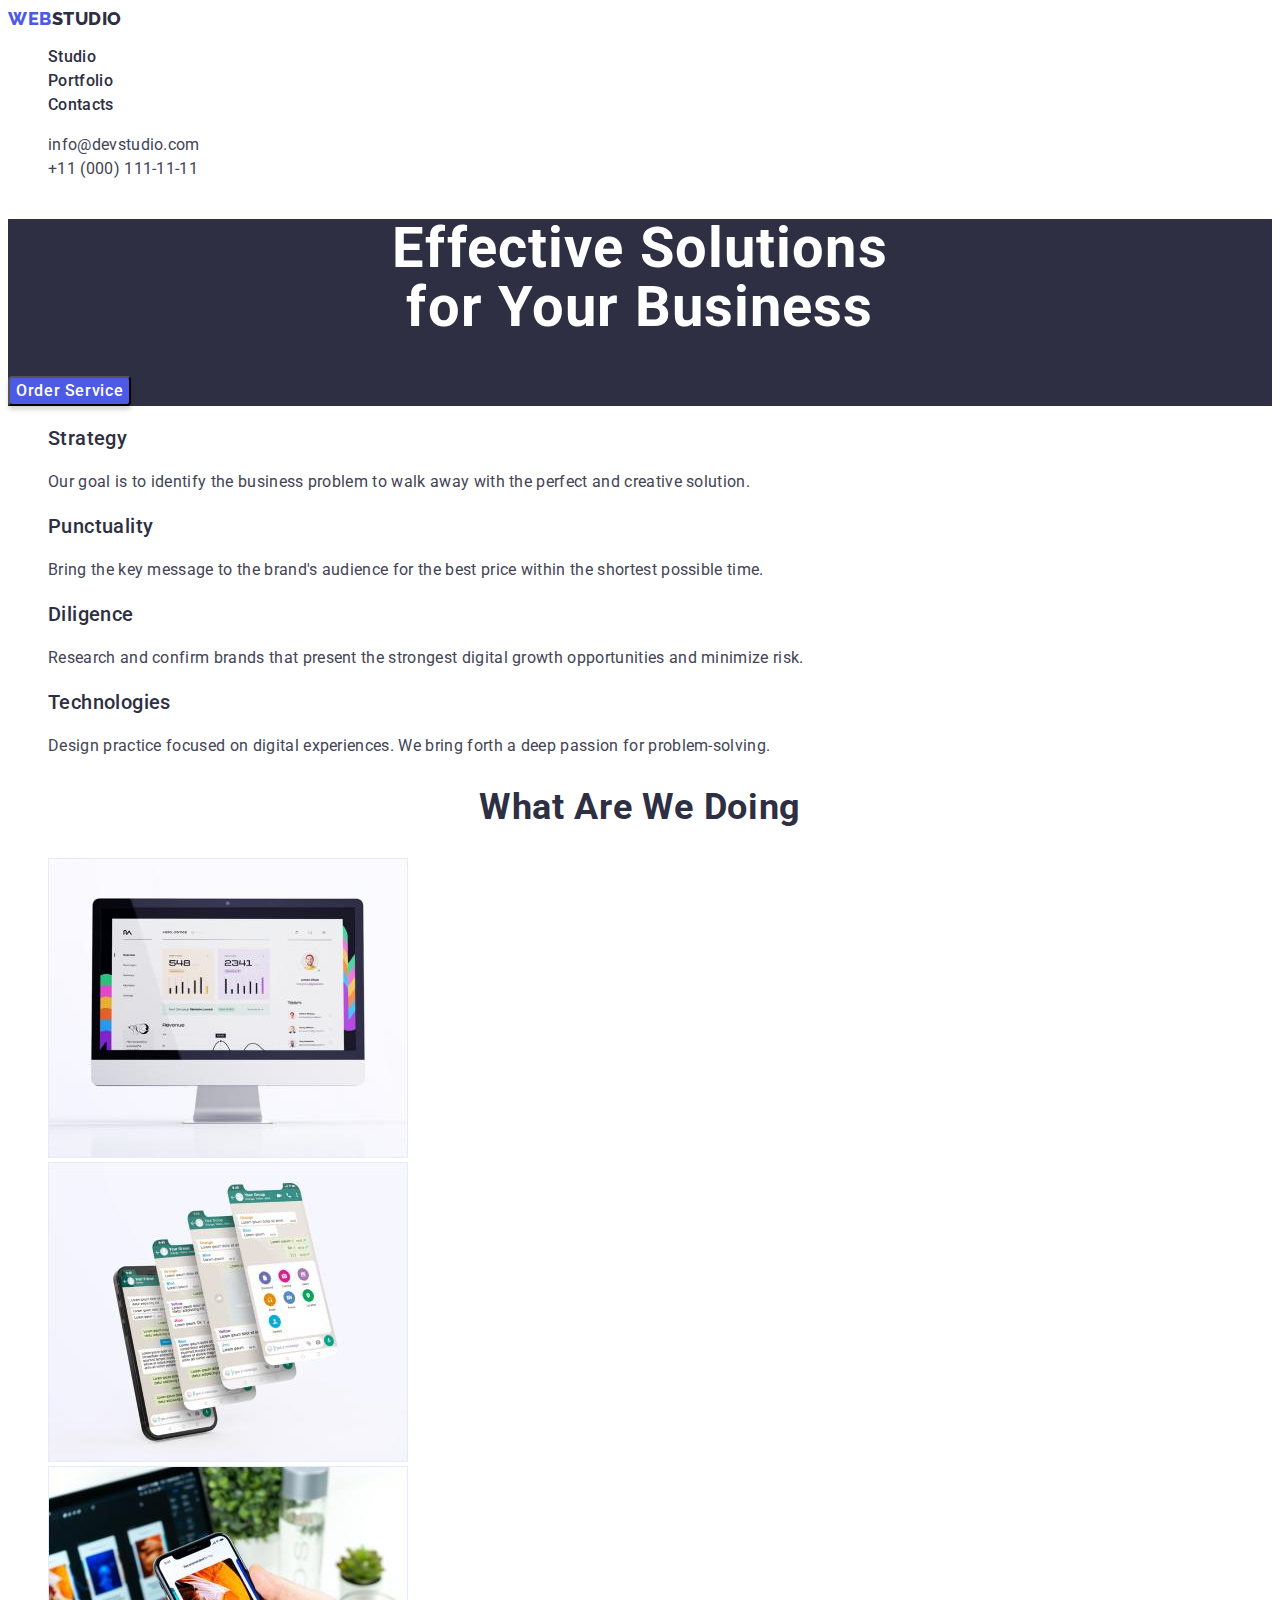
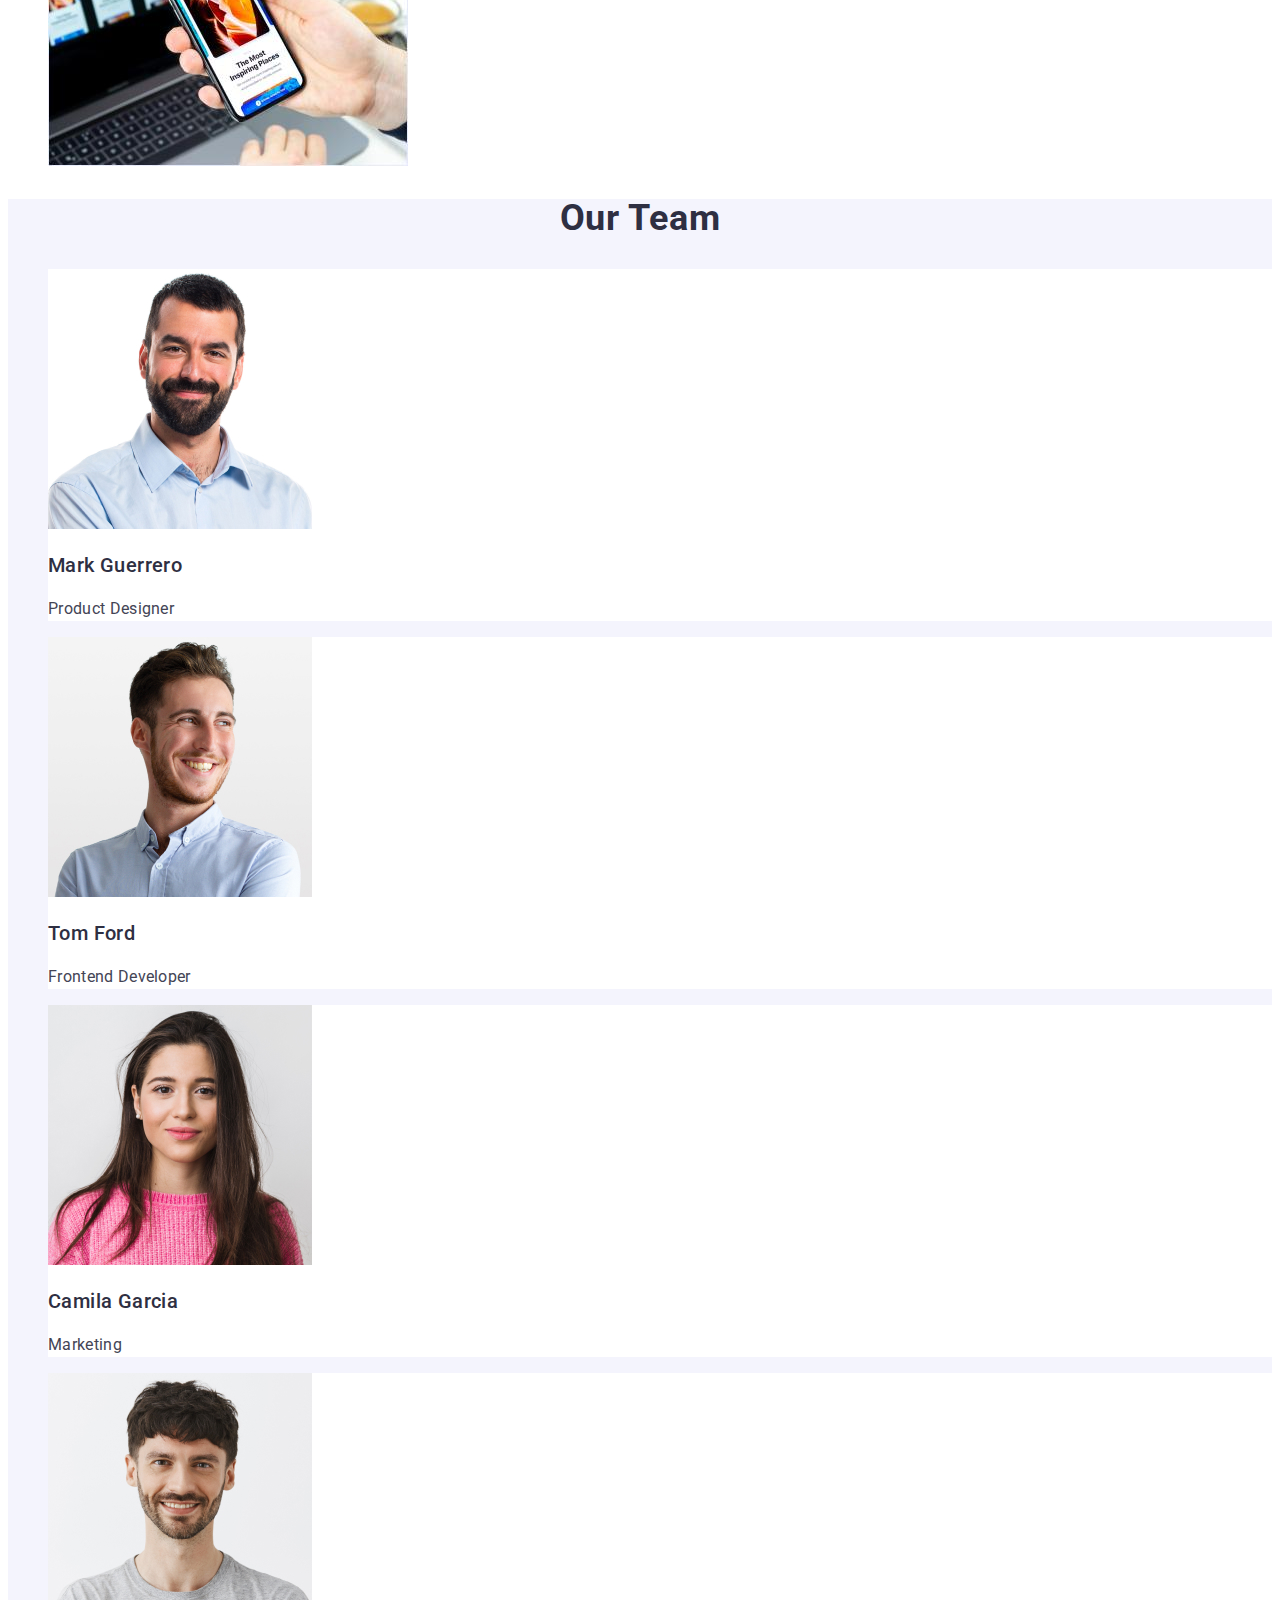
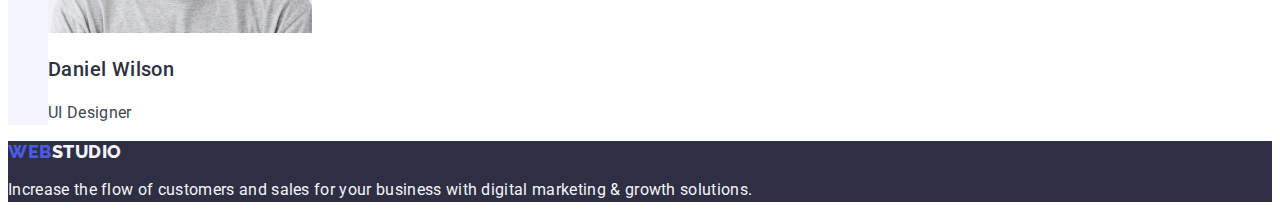
<file: index.html>
<!DOCTYPE html>
<html lang="en">
  <head>
    <meta charset="UTF-8" />
    <meta http-equiv="X-UA-Compatible" content="IE=edge" />
    <meta name="viewport" content="width=device-width, initial-scale=1.0" />
    <title>WebStudio</title>
    <link rel="preconnect" href="https://fonts.googleapis.com" />
    <link rel="preconnect" href="https://fonts.gstatic.com" crossorigin />
    <link
      href="https://fonts.googleapis.com/css2?family=Raleway:wght@800&family=Roboto:wght@400;500;700;900&display=swap"
      rel="stylesheet"
    />
    <link rel="stylesheet" href="./css/styles.css" />
  </head>
  <body>
    <header class="page-header">
      <nav class="header-navigation">
        <a class="header-logo link" href="./indeks.html"
          >Web<span class="logo-span">Studio</span></a
        >
        <ul class="navigation-list list">
          <li>
            <a class="navigation-item link" href="./index.html">Studio</a>
          </li>
          <li>
            <a class="navigation-item link" href="./portfolio.html"
              >Portfolio</a
            >
          </li>
          <li>
            <a class="navigation-item link" href="">Contacts</a>
          </li>
        </ul>
      </nav>
      <address class="header-contacts">
        <ul class="contacts-list list">
          <li>
            <a class="contact-item link" href="mailto:info@devstudio.com"
              >info@devstudio.com</a
            >
          </li>
          <li>
            <a class="contact-item link" href="tel:+11(000)1111111"
              >+11 (000) 111-11-11</a
            >
          </li>
        </ul>
      </address>
    </header>
    <main>
      <section class="section-hero">
        <h1 class="hero-title">
          Effective Solutions <br />
          for Your Business
        </h1>
        <button type="button" class="hero-btn">Order Service</button>
      </section>

      <section class="section">
        <h2 hidden class="section-title">Advantages</h2>
        <ul class="section-list list">
          <li>
            <h3 class="section-title">Strategy</h3>
            <p class="title-text">
              Our goal is to identify the business problem to walk away with the
              perfect and creative solution.
            </p>
          </li>
          <li>
            <h3 class="section-title">Punctuality</h3>
            <p class="title-text">
              Bring the key message to the brand's audience for the best price
              within the shortest possible time.
            </p>
          </li>
          <li>
            <h3 class="section-title">Diligence</h3>
            <p class="title-text">
              Research and confirm brands that present the strongest digital
              growth opportunities and minimize risk.
            </p>
          </li>
          <li>
            <h3 class="section-title">Technologies</h3>
            <p class="title-text">
              Design practice focused on digital experiences. We bring forth a
              deep passion for problem-solving.
            </p>
          </li>
        </ul>
      </section>
      <section class="what-section">
        <h2 class="what-title">What are we doing</h2>
        <ul class="list">
          <li>
            <img
              src="./images/img1.jpg"
              alt="Computer monitor"
              width="360"
              height="300"
            />
          </li>
          <li>
            <img
              src="./images/img2.jpg"
              alt="WhatsApp on a mobile phone"
              width="360"
              height="300"
            />
          </li>
          <li>
            <img
              src="./images/img3.jpg"
              alt="Mobile phone"
              width="360"
              height="300"
            />
          </li>
        </ul>
      </section>
      <section class="team-section">
        <h2 class="our-title">Our Team</h2>
        <ul class="list">
          <li class="team-professions">
            <img src="./images/photo3.jpg" alt="Mark Guerrero" />
            <h3 class="team-title">Mark Guerrero</h3>
            <p class="team-text">Product Designer</p>
          </li>
          <li class="team-professions">
            <img src="./images/photo2.jpg" alt="Tom Ford" />
            <h3 class="team-title">Tom Ford</h3>
            <p class="team-text">Frontend Developer</p>
          </li>
          <li class="team-professions">
            <img src="./images/photo1.jpg" alt="Camila Garcia" />
            <h3 class="team-title">Camila Garcia</h3>
            <p class="team-text">Marketing</p>
          </li>
          <li class="team-professions">
            <img src="./images/photo.jpg" alt="Daniel Wilson" />
            <h3 class="team-title">Daniel Wilson</h3>
            <p class="team-text">UI Designer</p>
          </li>
        </ul>
      </section>
    </main>
    <footer class="footer">
      <a class="footer-logo link" href="./indeks.html"
        >Web<span class="span-logo">Studio</span></a
      >
      <p class="footer-text">
        Increase the flow of customers and sales for your business with digital
        marketing & growth solutions.
      </p>
    </footer>
  </body>
</html>
</file>
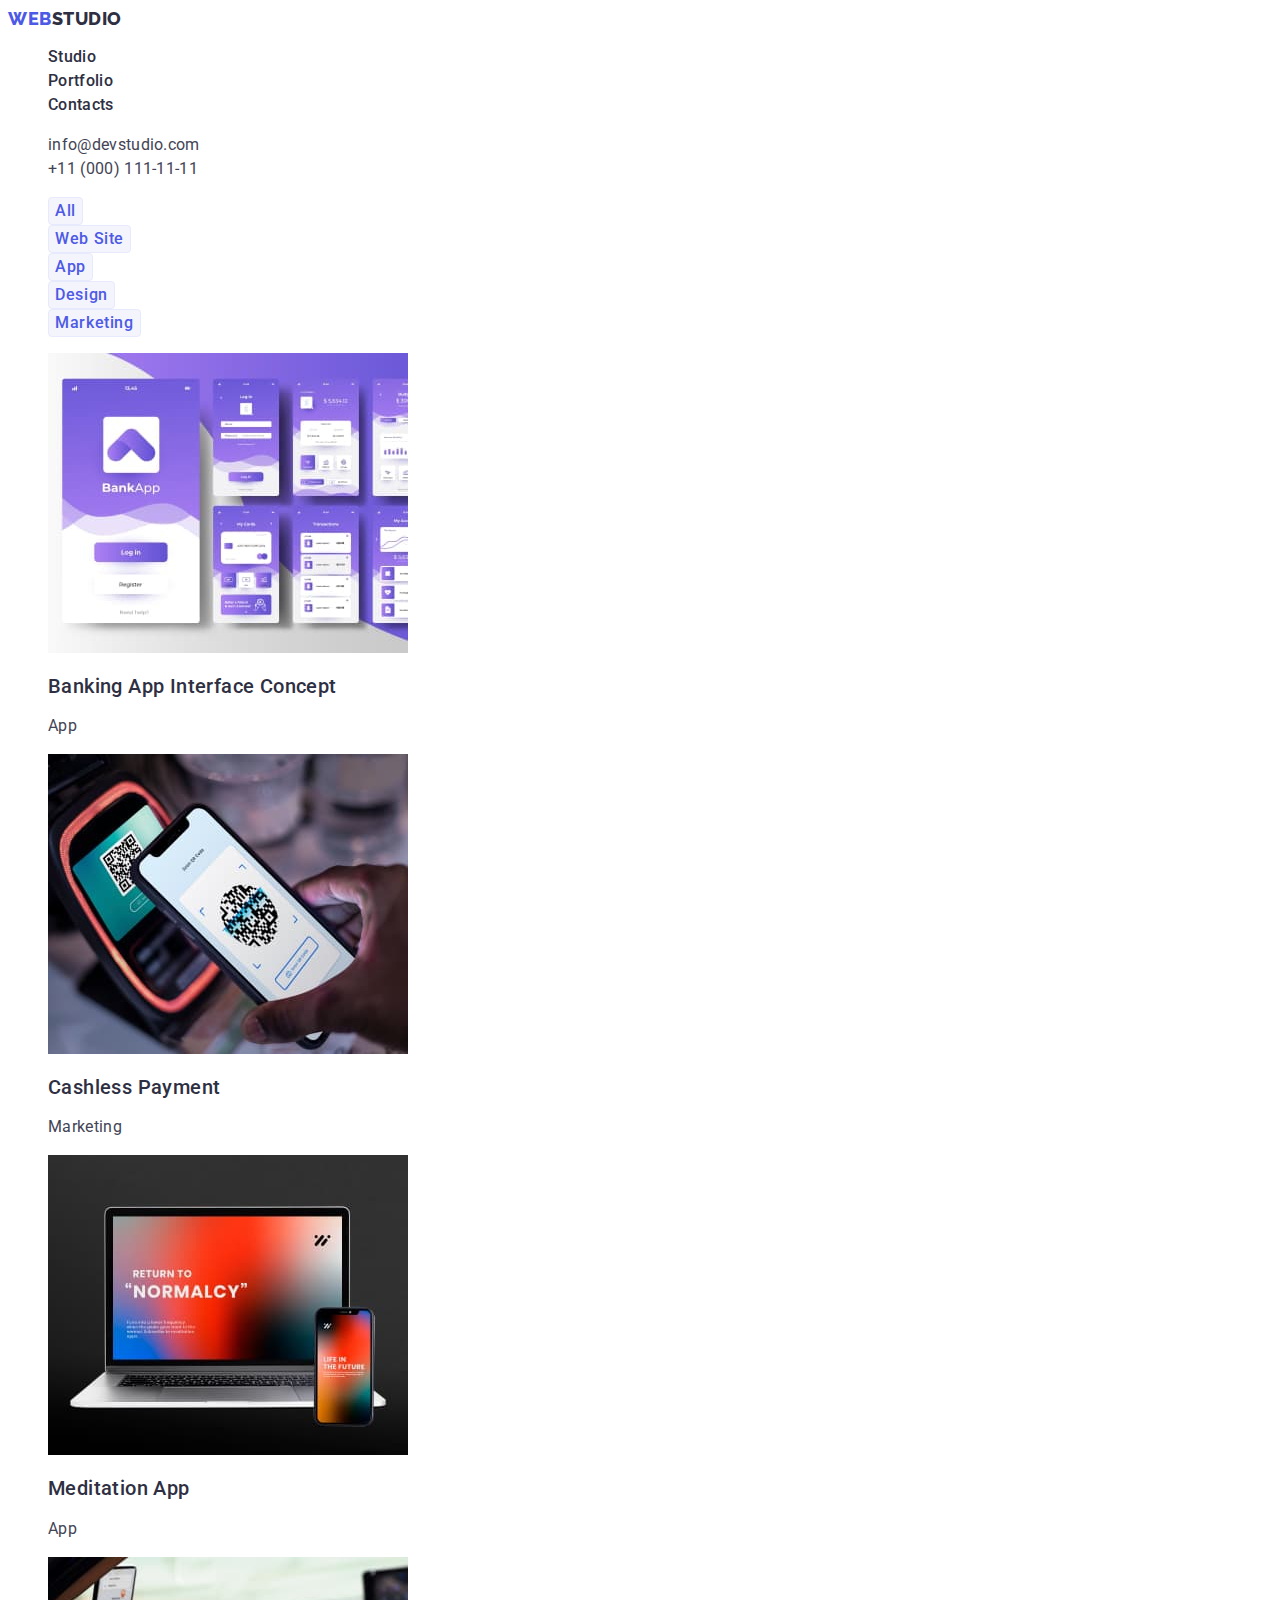
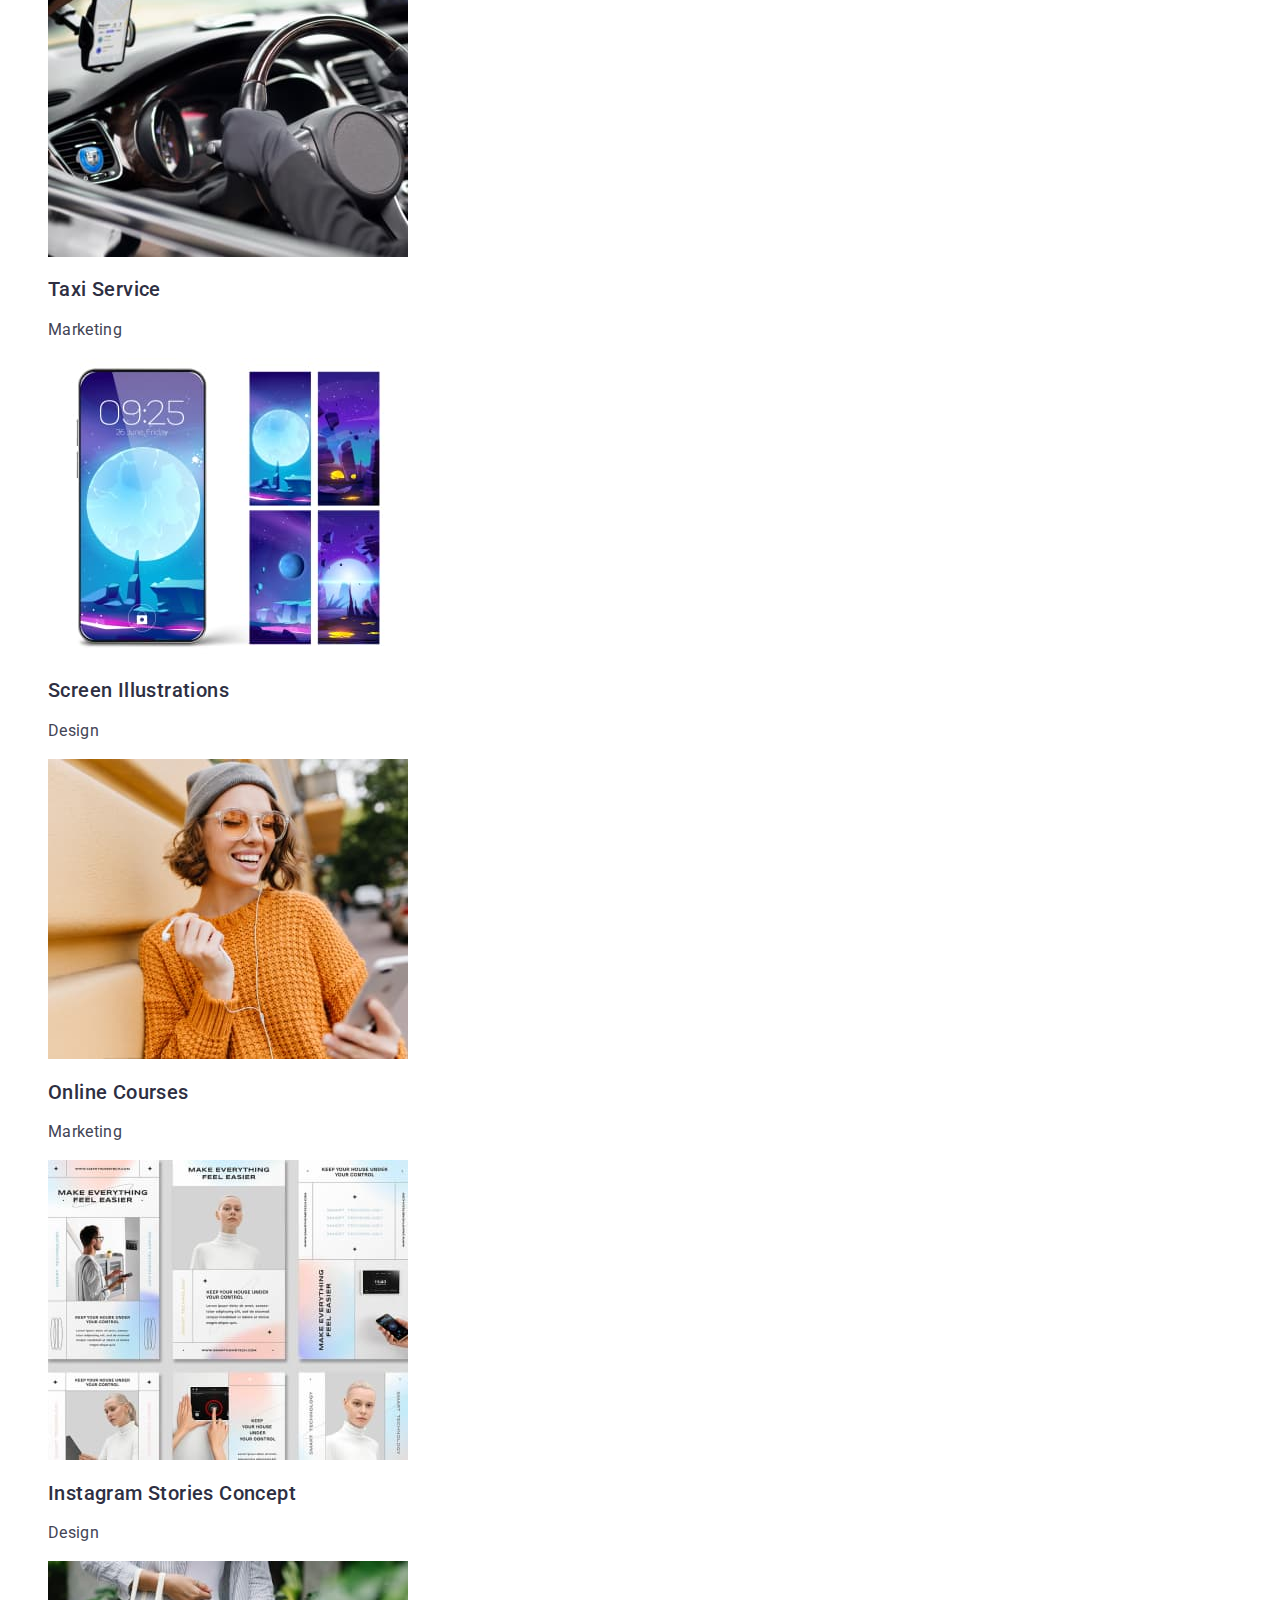
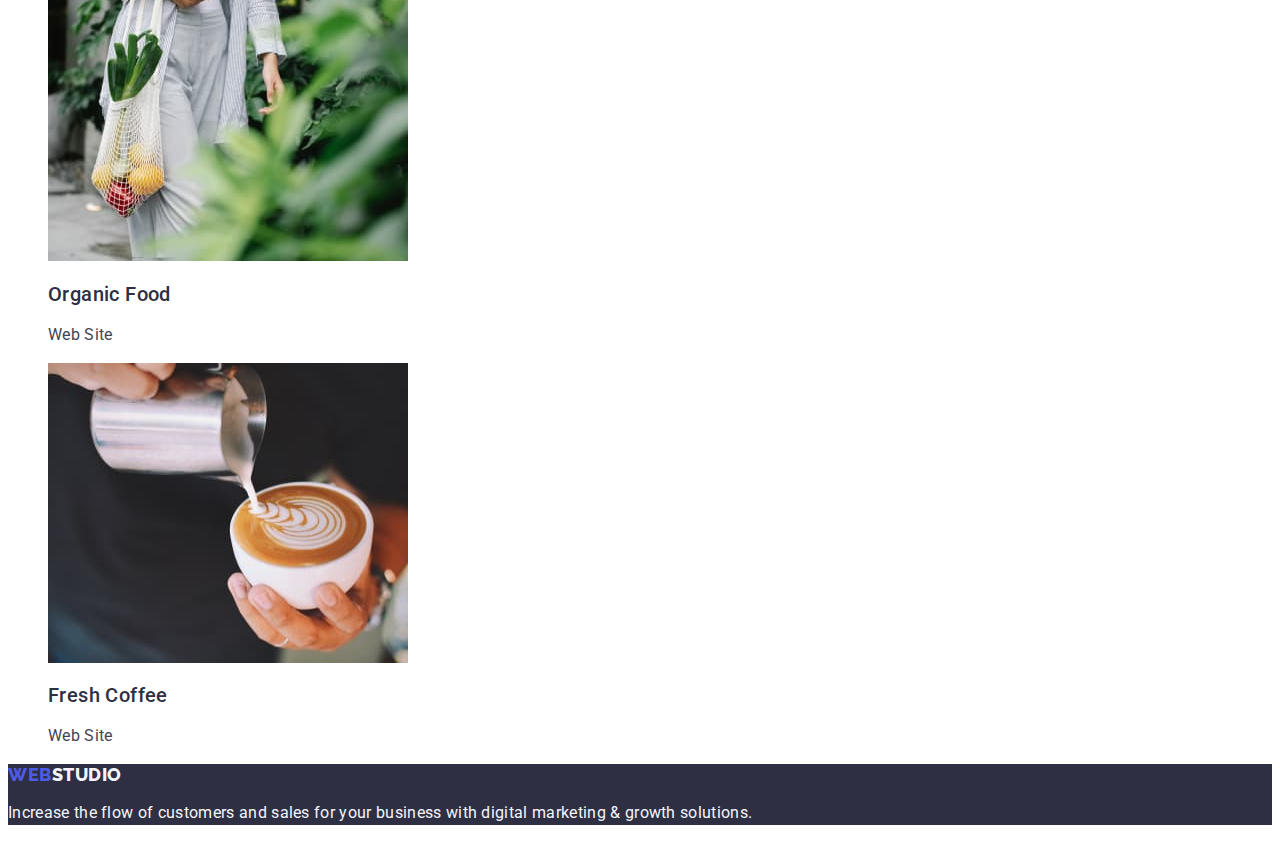
<file: portfolio.html>
<!DOCTYPE html>
<html lang="en">
  <head>
    <meta charset="UTF-8" />
    <meta http-equiv="X-UA-Compatible" content="IE=edge" />
    <meta name="viewport" content="width=device-width, initial-scale=1.0" />
    <title>Portfolio</title>
    <link rel="preconnect" href="https://fonts.googleapis.com" />
    <link rel="preconnect" href="https://fonts.gstatic.com" crossorigin />
    <link
      href="https://fonts.googleapis.com/css2?family=Raleway:wght@800&family=Roboto:wght@400;500;700;900&display=swap"
      rel="stylesheet"
    />
    <link rel="stylesheet" href="./css/styles.css" />
  </head>
  <body>
    <header class="page-header">
      <nav class="header-navigation">
        <a class="header-logo link" href="./indeks.html"
          >Web<span class="logo-span">Studio</span></a
        >
        <ul class="navigation-list list">
          <li>
            <a class="navigation-item link" href="./index.html">Studio</a>
          </li>
          <li>
            <a class="navigation-item link" href="./portfolio.html"
              >Portfolio</a
            >
          </li>
          <li><a class="navigation-item link" href="">Contacts</a></li>
        </ul>
      </nav>
      <address class="header-contacts">
        <ul class="contacts-list list">
          <li>
            <a class="contact-item link" href="mailto:info@devstudio.com"
              >info@devstudio.com</a
            >
          </li>
          <li>
            <a class="contact-item link" href="tel:+11(000)1111111"
              >+11 (000) 111-11-11</a
            >
          </li>
        </ul>
      </address>
    </header>
    <main>
      <section class="hero-section">
        <h1 class="title-hero" hidden>Portfolio</h1>
        <ul class="buttons-list list">
          <li><button type="button" class="portfolio-button">All</button></li>
          <li>
            <button type="button" class="portfolio-button">Web Site</button>
          </li>
          <li><button type="button" class="portfolio-button">App</button></li>
          <li>
            <button type="button" class="portfolio-button">Design</button>
          </li>
          <li>
            <button type="button" class="portfolio-button">Marketing</button>
          </li>
        </ul>
        <ul class="hero-img list">
          <li>
            <a class="hero-link link" href="">
              <img
                src="./images/im.jpg"
                alt="Interface"
                width="360"
                height="300"
              />
              <h2 class="title-img">Banking App Interface Concept</h2>
              <p class="hero-text">App</p>
            </a>
          </li>
          <li>
            <a class="hero-link link" href="">
              <img
                src="./images/im1.jpg"
                alt="QR code"
                width="360"
                height="300"
              />
              <h2 class="title-img">Cashless Payment</h2>
              <p class="hero-text">Marketing</p>
            </a>
          </li>
          <li>
            <a class="hero-link link" href="">
              <img
                src="./images/im2.jpg"
                alt="Laptop"
                width="360"
                height="300"
              />
              <h2 class="title-img">Meditation App</h2>
              <p class="hero-text">App</p>
            </a>
          </li>
          <li>
            <a class="hero-link link" href="">
              <img
                src="./images/im3.jpg"
                alt="Phone in the car"
                width="360"
                height="300"
              />
              <h2 class="title-img">Taxi Service</h2>
              <p class="hero-text">Marketing</p>
            </a>
          </li>
          <li>
            <a class="hero-link link" href="">
              <img
                src="./images/im4.jpg"
                alt="Phone"
                width="360"
                height="300"
              />
              <h2 class="title-img">Screen Illustrations</h2>
              <p class="hero-text">Design</p>
            </a>
          </li>
          <li>
            <a class="hero-link link" href="">
              <img src="./images/im5.jpg" alt="Girl" width="360" height="300" />
              <h2 class="title-img">Online Courses</h2>
              <p class="hero-text">Marketing</p>
            </a>
          </li>
          <li>
            <a class="hero-link link" href="">
              <img
                src="./images/im6.jpg"
                alt="Instagram Stories"
                width="360"
                height="300"
              />
              <h2 class="title-img">Instagram Stories Concept</h2>
              <p class="hero-text">Design</p>
            </a>
          </li>
          <li>
            <a class="hero-link link" href="">
              <img
                src="./images/im7.jpg"
                alt="Organic Food"
                width="360"
                height="300"
              />
              <h2 class="title-img">Organic Food</h2>
              <p class="hero-text">Web Site</p>
            </a>
          </li>
          <li>
            <a class="hero-link link" href="">
              <img
                src="./images/im8.jpg"
                alt="Coffee"
                width="360"
                height="300"
              />
              <h2 class="title-img">Fresh Coffee</h2>
              <p class="hero-text">Web Site</p>
            </a>
          </li>
        </ul>
      </section>
    </main>
    <footer class="footer">
      <a class="footer-logo link" href="./indeks.html"
        >Web<span class="span-logo">Studio</span></a
      >
      <p class="footer-text">
        Increase the flow of customers and sales for your business with digital
        marketing & growth solutions.
      </p>
    </footer>
  </body>
</html>
</file>
<file: css/styles.css>
:root {

--button-color: #404bbf;
--logo-color: #4d5ae5;
--main-color: #2e2f42;
--hero-footer-color:#2e2f42;
--second-color: #434455;
--color-cornflower: #e7e9fc;
--color-cloud: #f4f4fd;
--color-white: #ffffff;
--background-color:#ffffff;
}

body {
font-family: Roboto, sans-serif ;
background-color: var(--background-color);
color: var(--second-color);
}
.list {
list-style: none;
}
.link {
text-decoration: none;
}

/* Навігація*/

.header-logo {
text-decoration: none;
text-transform: uppercase;
font-family: 'Raleway', sans-serif;
font-weight: 800;
font-size: 18px;
line-height: 1.17;
letter-spacing: 0.03em;
text-transform: uppercase;
color: var(--logo-color);
}

.logo-span {
font-family: 'Raleway', sans-serif;
color: var(--main-color);
}

.page-header {
color: var(--main-color);
}

.navigation-item:hover, 
.navigation-item:focus {
color: var(--button-color);
}

.navigation-item {
font-style: normal;
text-decoration: none;
font-weight: 500;
font-size: 16px;
line-height: 1.5;
letter-spacing: 0.02em;
color: var(--main-color);
}
.navigation-item:active {
color: var(--button-color);

}

.contact-item:hover,
.contact-item:focus {
color: var(--button-color);
}

.header-contacts {
font-style: normal;
}

.contact-item {
font-style: normal;
text-decoration: none;
font-weight: 400;
font-size: 16px;
line-height: 1.5;
letter-spacing: 0.02em;
color: var(--second-color);
}
.contact-item:active {
color: var(--button-color);
}

/* Hero */

.section-hero {
background: var(--hero-footer-color);
}
.hero-title {
font-style: normal;
font-weight: 700;
font-size: 56px;
line-height: 1.07;
letter-spacing: 0.02em;
text-align: center;
color: var(--color-white);
}
.hero-btn {
font-family: "Roboto", sans-serif;
font-style: normal;
font-weight: 500;
font-size: 16px;
line-height: 1.5;
letter-spacing: 0.04em;
color: var(--color-white);    
background: var(--logo-color);
box-shadow: 0px 4px 4px rgba(0, 0, 0, 0.15);
border-radius: 4px;
cursor: pointer;
}
.hero-btn:active {
color: #FFFFFF;
}

.hero-btn:hover,
.hero-btn:focus {
background-color: var(--button-color);
}

/* Advantages */

.section-title {
font-weight: 500;
font-size: 20px;
line-height: 1.2;
letter-spacing: 0.02em;
color: var(--main-color);
}
.title-text {
font-weight: 400;
font-size: 16px;
line-height: 1.5;
letter-spacing: 0.02em;
color: var(--second-color);
}
/* What are we doing */

.what-title {
font-weight: 700;
font-size: 36px;
line-height: 1.11;
letter-spacing: 0.02em;
text-align: center;
text-transform: capitalize;
color: var(--hero-footer-color);
}

/* Team */

.team-section {
background: var(--color-cloud);
}
.our-title {
font-weight: 700;
font-size: 36px;
line-height: 1.11;
letter-spacing: 0.02em;
text-align: center;
text-transform: capitalize;
color: var(--hero-footer-color);
}

.team-title {
font-weight: 500;
font-size: 20px;
line-height: 1.2;
letter-spacing: 0.02em;
color: #2E2F42;
background: var(--background-color);
}

.team-text {
font-weight: 400;
font-size: 16px;
line-height: 1.5;
letter-spacing: 0.02em;
color: #434455;
background: var(--background-color);
}
.team-professions {
background: var(--background-color);  
}

/* Footer */

.footer {
background: var(--hero-footer-color);
}

.footer-logo {
text-decoration: none;
text-transform: uppercase;
font-family: 'Raleway', sans-serif;
font-weight: 800;
font-size: 18px;
line-height: 1.17;
letter-spacing: 0.03em;
text-transform: uppercase;
text-decoration: none;
color: var(--logo-color);
}
.span-logo {
color: var(--color-cloud);
}
.footer-text {
font-weight: 400;
font-size: 16px;
line-height: 1.5;
letter-spacing: 0.02em;
color: var(--color-cloud);
}

/* Portfolio */

.portfolio-button {
font-family: 'Roboto', sans-serif;
font-style: normal;    
font-weight: 500;
font-size: 16px;
line-height: 1.5;
letter-spacing: 0.04em;
color: var(--logo-color);
background: var(--color-cloud);
border: 1px solid var(--color-cornflower);
border-radius: 4px;
cursor: pointer;
}

.portfolio-button:active {
font-weight: 500;
font-size: 16px;
line-height: 1.5;
letter-spacing: 0.04em;
color: var(--color-white);
background: var(--button-color);
box-shadow: 0px 3px 1px rgba(0, 0, 0, 0.1), 0px 2px 1px rgba(0, 0, 0, 0.08), 0px 2px 2px rgba(0, 0, 0, 0.12);
border-radius: 4px;
}

.portfolio-button:hover,
.portfolio-button:focus {
background-color: var(--button-color);
color: var(--color-white);
}
.title-img {
font-weight: 500;
font-size: 20px;
line-height: 1.2;
letter-spacing: 0.02em;
text-decoration: none;
color: var(--main-color);
}
.hero-text {
font-weight: 400;
font-size: 16px;
line-height: 1.5;
letter-spacing: 0.02em;
color: var(--second-color);
}
</file>
